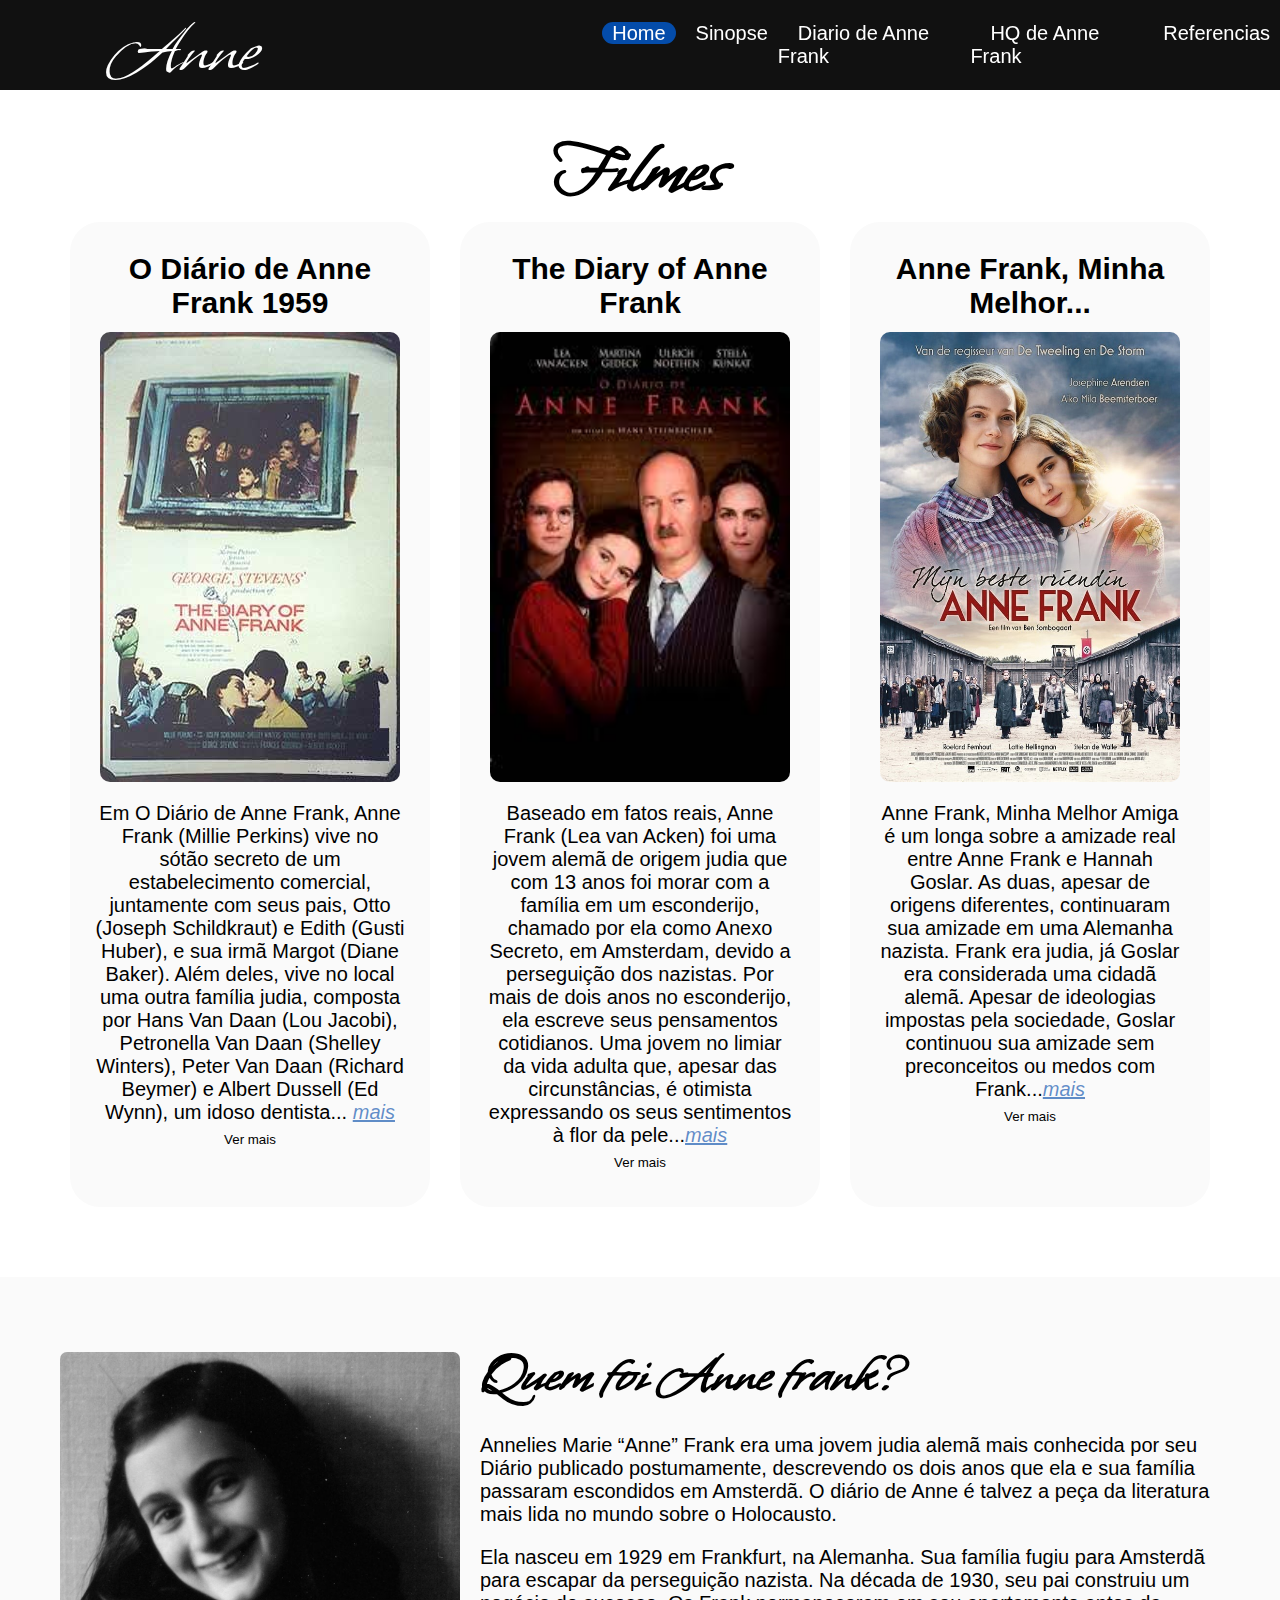
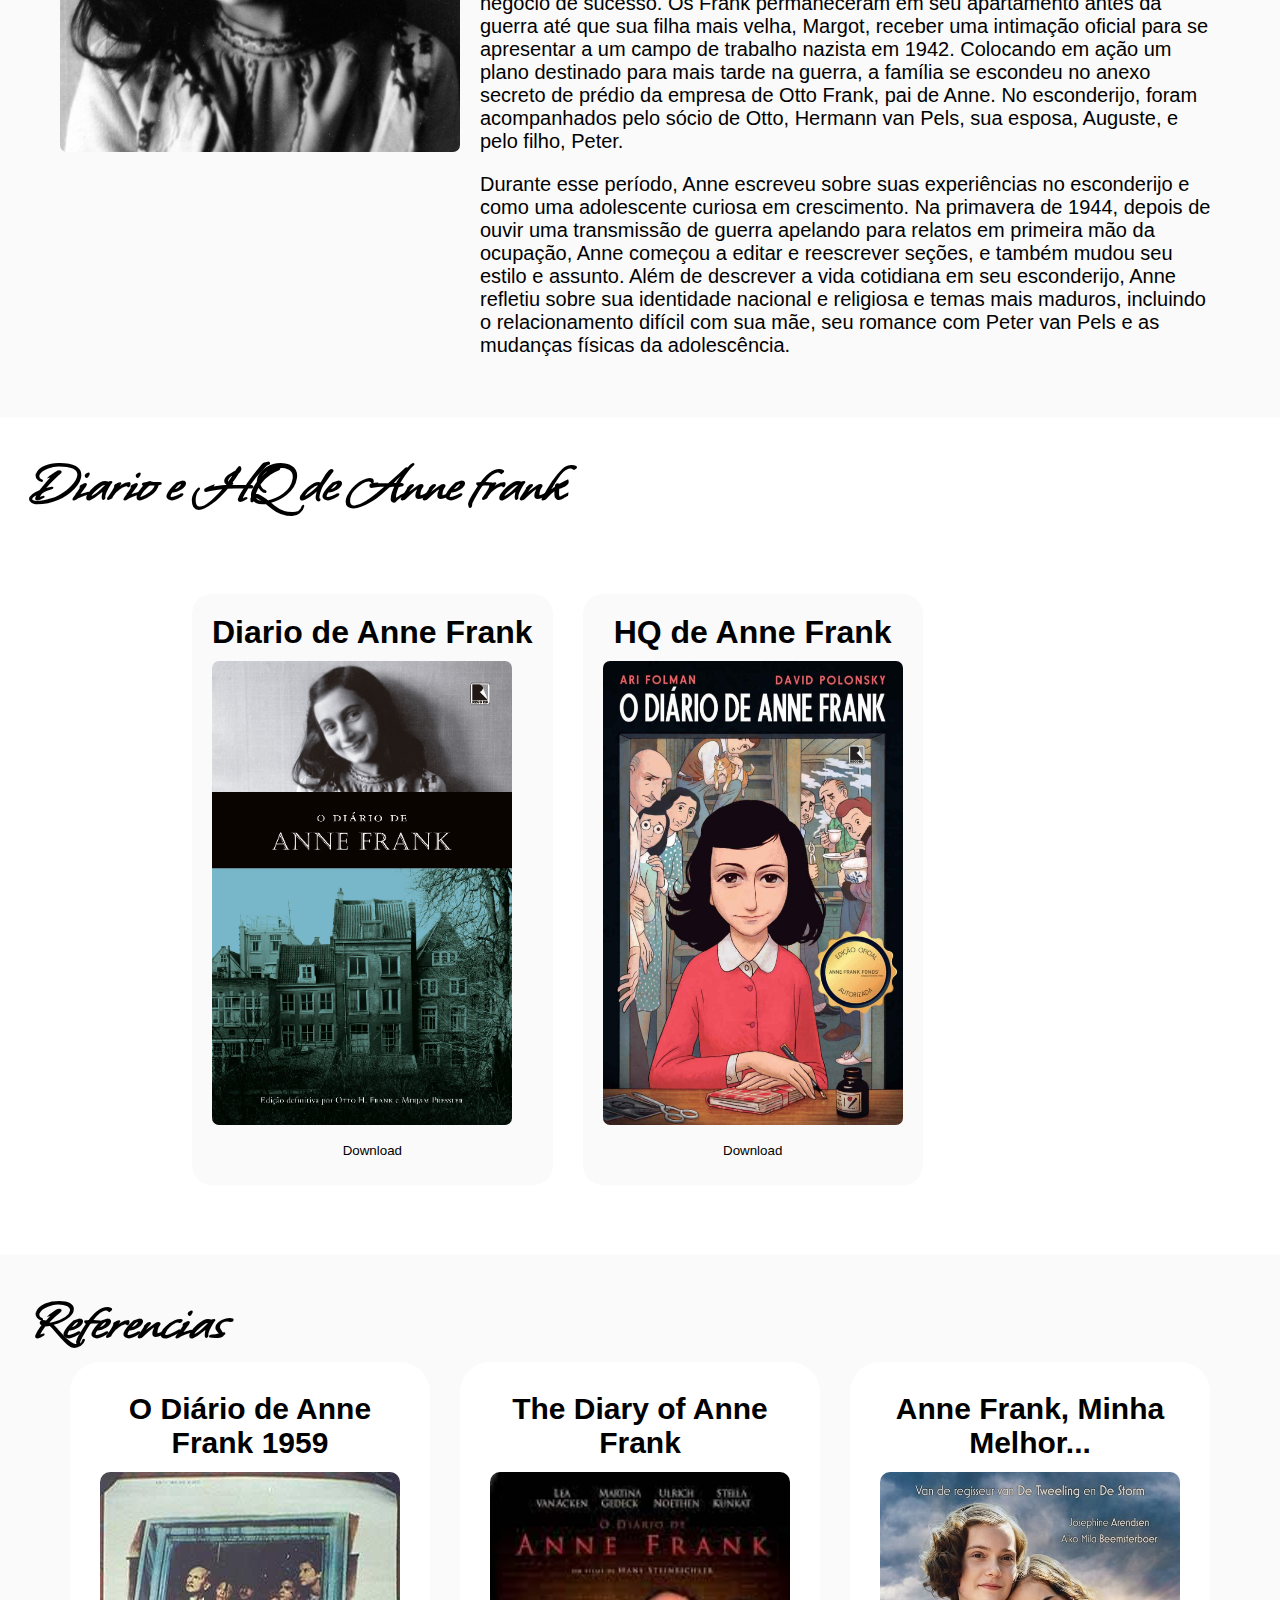
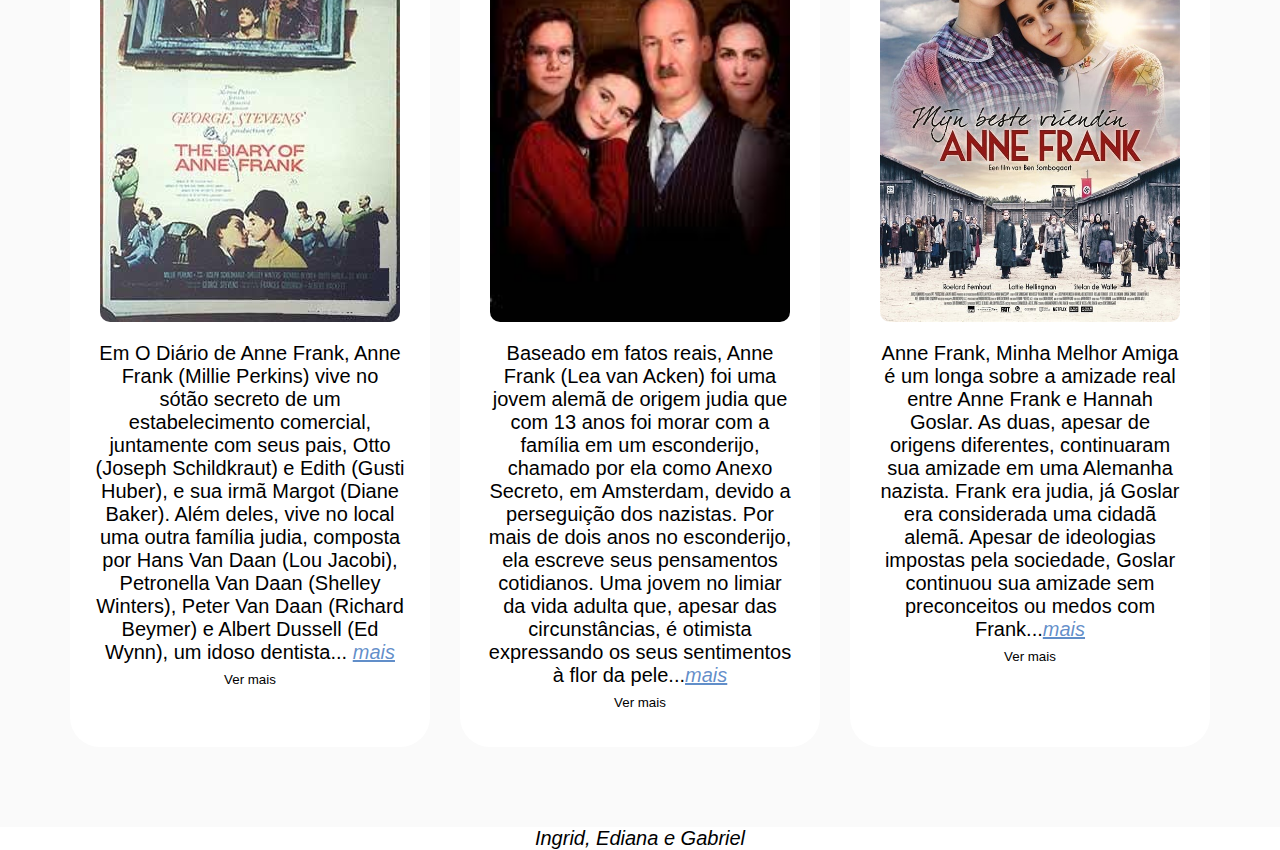
<file: index.html>
<!DOCTYPE html>
<html lang="pt-br">
<head>
    <link rel="shortcut icon" href="Logo/favicon3.ico" type="image/x-icon">
    <link rel="stylesheet" href="css/menu.css">
    <link rel="stylesheet" href="css/corpo.css">
    <link rel="preconnect" href="https://fonts.googleapis.com">
    <link rel="preconnect" href="https://fonts.gstatic.com" crossorigin>
    <link href="https://fonts.googleapis.com/css2?family=Whisper&display=swap" rel="stylesheet">
    <link rel="stylesheet" href="css/screen.css">
    <meta charset="UTF-8">
    <meta name="viewport" content="width=device-width, initial-scale=1.0">
    <title>Anne Frank</title>

</head>
<body>

    <header>
        <div id="menuprincipal">
            <a class="logo" href="index.html">
                <h1 class="logo">Anne Frank</h1>
            </a>
        </div>

        <nav class="right">
            <ul class="ul" >
                <li><a class="active" href="home.html">Home</a></li>
                <li><a href="sinopse.html">Sinopse</a></li>
                <li><a href="diario.html">Diario de Anne Frank</a></li>
                <li><a href="hq.html">HQ de Anne Frank</a></li>
                <li><a href="referencias.html">Referencias</a></li>
              </ul> 
        </nav>
    </header>

    <main id="main1">
        <div>
            <h1 id="topico1">Filmes</h1>
        </div>
        <div class="filmes" >

            <div id="filmediv">
                <h1 class="text-filme">O Diário de Anne Frank 1959</h1>
                <img class="img-filme" src="imagens/anne  frank 1959.jpg" alt="">   
                <p class="texto">Em O Diário de Anne Frank, Anne Frank (Millie Perkins) vive no sótão secreto de um estabelecimento comercial, juntamente com seus pais, Otto (Joseph Schildkraut) e Edith (Gusti Huber), e sua irmã Margot (Diane Baker). Além deles, vive no local uma outra família judia, composta por Hans Van Daan (Lou Jacobi), Petronella Van Daan (Shelley Winters), Peter Van Daan (Richard Beymer) e Albert Dussell (Ed Wynn), um idoso dentista... <a href="sinopse.html">mais</a></p>

                <a href="sinopse.html">
                    <button>Ver mais</button>
                </a>

            </div>
            

            <div id="filmediv">
                <h1 class="text-filme">The Diary of Anne Frank  </h1>
                <img class="img-filme" src="imagens/anne frank 2016.jpg" alt="">
                <p class="texto">Baseado em fatos reais, Anne Frank (Lea van Acken) foi uma jovem alemã de origem judia que com 13 anos foi morar com a família em um esconderijo, chamado por ela como Anexo Secreto, em Amsterdam, devido a perseguição dos nazistas. Por mais de dois anos no esconderijo, ela escreve seus pensamentos cotidianos. Uma jovem no limiar da vida adulta que, apesar das circunstâncias, é otimista expressando os seus sentimentos à flor da pele...<a href="sinopse.html">mais</a></p>
                <a href="sinopse.html">
                    <button>Ver mais</button>
                </a>


            </div>

            <div id="filmediv">
                <h1 class="text-filme">Anne Frank, Minha Melhor...</h1>
                <img class="img-filme" src="imagens/Anne Frank 2021.jpg" alt="">
                <p class="texto">Anne Frank, Minha Melhor Amiga é um longa sobre a amizade real entre Anne Frank e Hannah Goslar. As duas, apesar de origens diferentes, continuaram sua amizade em uma Alemanha nazista. Frank era judia, já Goslar era considerada uma cidadã alemã. Apesar de ideologias impostas pela sociedade, Goslar continuou sua amizade sem preconceitos ou medos com Frank...<a href="sinopse.html">mais</a></p>
                <a href="sinopse.html">
                    <button>Ver mais</button>
                </a>

            </div>
        </div>

 

    </main>

    <main id="main2">
        <section id="biografia">

            <div id="divbiografia1">
            <img id="imgbiografia" src="imagens/ot-betrayal-1 (1).jpg" alt="">
            <div>
            <h1 id="titulobiografia">Quem foi Anne frank?</h1> 
            <p class="textbiografia" id="textbiografia1">Annelies Marie “Anne” Frank era uma jovem judia alemã mais conhecida por seu Diário publicado postumamente, descrevendo os dois anos que ela e sua família passaram escondidos em Amsterdã. O diário de Anne é talvez a peça da literatura mais lida no mundo sobre o Holocausto.</p>
            <p class="textbiografia" id="textbiografia2">Ela nasceu em 1929 em Frankfurt, na Alemanha. Sua família fugiu para Amsterdã para escapar da perseguição nazista. Na década de 1930, seu pai construiu um negócio de sucesso. Os Frank permaneceram em seu apartamento antes da guerra até que sua filha mais velha, Margot, receber uma intimação oficial para se apresentar a um campo de trabalho nazista em 1942. Colocando em ação um plano destinado para mais tarde na guerra, a família se escondeu no anexo secreto de prédio da empresa de Otto Frank, pai de Anne. No esconderijo, foram acompanhados pelo sócio de Otto, Hermann van Pels, sua esposa, Auguste, e pelo filho, Peter.</p>
            <p>Durante esse período, Anne escreveu sobre suas experiências no esconderijo e como uma adolescente curiosa em crescimento. Na primavera de 1944, depois de ouvir uma transmissão de guerra apelando para relatos em primeira mão da ocupação, Anne começou a editar e reescrever seções, e também mudou seu estilo e assunto. Além de descrever a vida cotidiana em seu esconderijo, Anne refletiu sobre sua identidade nacional e religiosa e temas mais maduros, incluindo o relacionamento difícil com sua mãe, seu romance com Peter van Pels e as mudanças físicas da adolescência.</p>
            </div>
            </div>

        

         
        </section>
    </main>

    <section><h1 id="title">Diario e HQ de Anne frank</h1></section>
    
    <main id="main3">
        <section class="books" id="book1">
            <h1>Diario de Anne Frank</h1>
            <img src="imagens/91RMqWB-CTL_resized.jpg" alt="">
            <a href=""><button>Download</button></a>
        </section>

        <section class="books" id="book2">
            <h1>HQ de Anne Frank</h1>
            <img src="imagens/p1.jpg" alt="">
            <a href=""><button>Download</button></a>
        </section>

    </main>

    <main id="main4">


    <section><h1 id="title">Referencias</h1></section>


    <div class="referencias" >

        <div id="referenciasdiv">
            <h1 class="text-filme">O Diário de Anne Frank 1959</h1>
            <img class="img-filme" src="imagens/anne  frank 1959.jpg" alt="">   
            <p class="texto">Em O Diário de Anne Frank, Anne Frank (Millie Perkins) vive no sótão secreto de um estabelecimento comercial, juntamente com seus pais, Otto (Joseph Schildkraut) e Edith (Gusti Huber), e sua irmã Margot (Diane Baker). Além deles, vive no local uma outra família judia, composta por Hans Van Daan (Lou Jacobi), Petronella Van Daan (Shelley Winters), Peter Van Daan (Richard Beymer) e Albert Dussell (Ed Wynn), um idoso dentista... <a href="sinopse.html">mais</a></p>

            <a href="sinopse.html">
                <button>Ver mais</button>
            </a>

        </div>
        

        <div id="referenciasdiv">
            <h1 class="text-filme">The Diary of Anne Frank  </h1>
            <img class="img-filme" src="imagens/anne frank 2016.jpg" alt="">
            <p class="texto">Baseado em fatos reais, Anne Frank (Lea van Acken) foi uma jovem alemã de origem judia que com 13 anos foi morar com a família em um esconderijo, chamado por ela como Anexo Secreto, em Amsterdam, devido a perseguição dos nazistas. Por mais de dois anos no esconderijo, ela escreve seus pensamentos cotidianos. Uma jovem no limiar da vida adulta que, apesar das circunstâncias, é otimista expressando os seus sentimentos à flor da pele...<a href="sinopse.html">mais</a></p>
            <a href="sinopse.html">
                <button>Ver mais</button>
            </a>


        </div>

        <div id="referenciasdiv">
            <h1 class="text-filme">Anne Frank, Minha Melhor...</h1>
            <img class="img-filme" src="imagens/Anne Frank 2021.jpg" alt="">
            <p class="texto">Anne Frank, Minha Melhor Amiga é um longa sobre a amizade real entre Anne Frank e Hannah Goslar. As duas, apesar de origens diferentes, continuaram sua amizade em uma Alemanha nazista. Frank era judia, já Goslar era considerada uma cidadã alemã. Apesar de ideologias impostas pela sociedade, Goslar continuou sua amizade sem preconceitos ou medos com Frank...<a href="sinopse.html">mais</a></p>
            <a href="sinopse.html">
                <button>Ver mais</button>
            </a>

        </div>
    </div>



    </main>

    <footer>
    <address>Ingrid, Ediana e Gabriel</address>
    </footer>
    

</body>
</html>
</file>
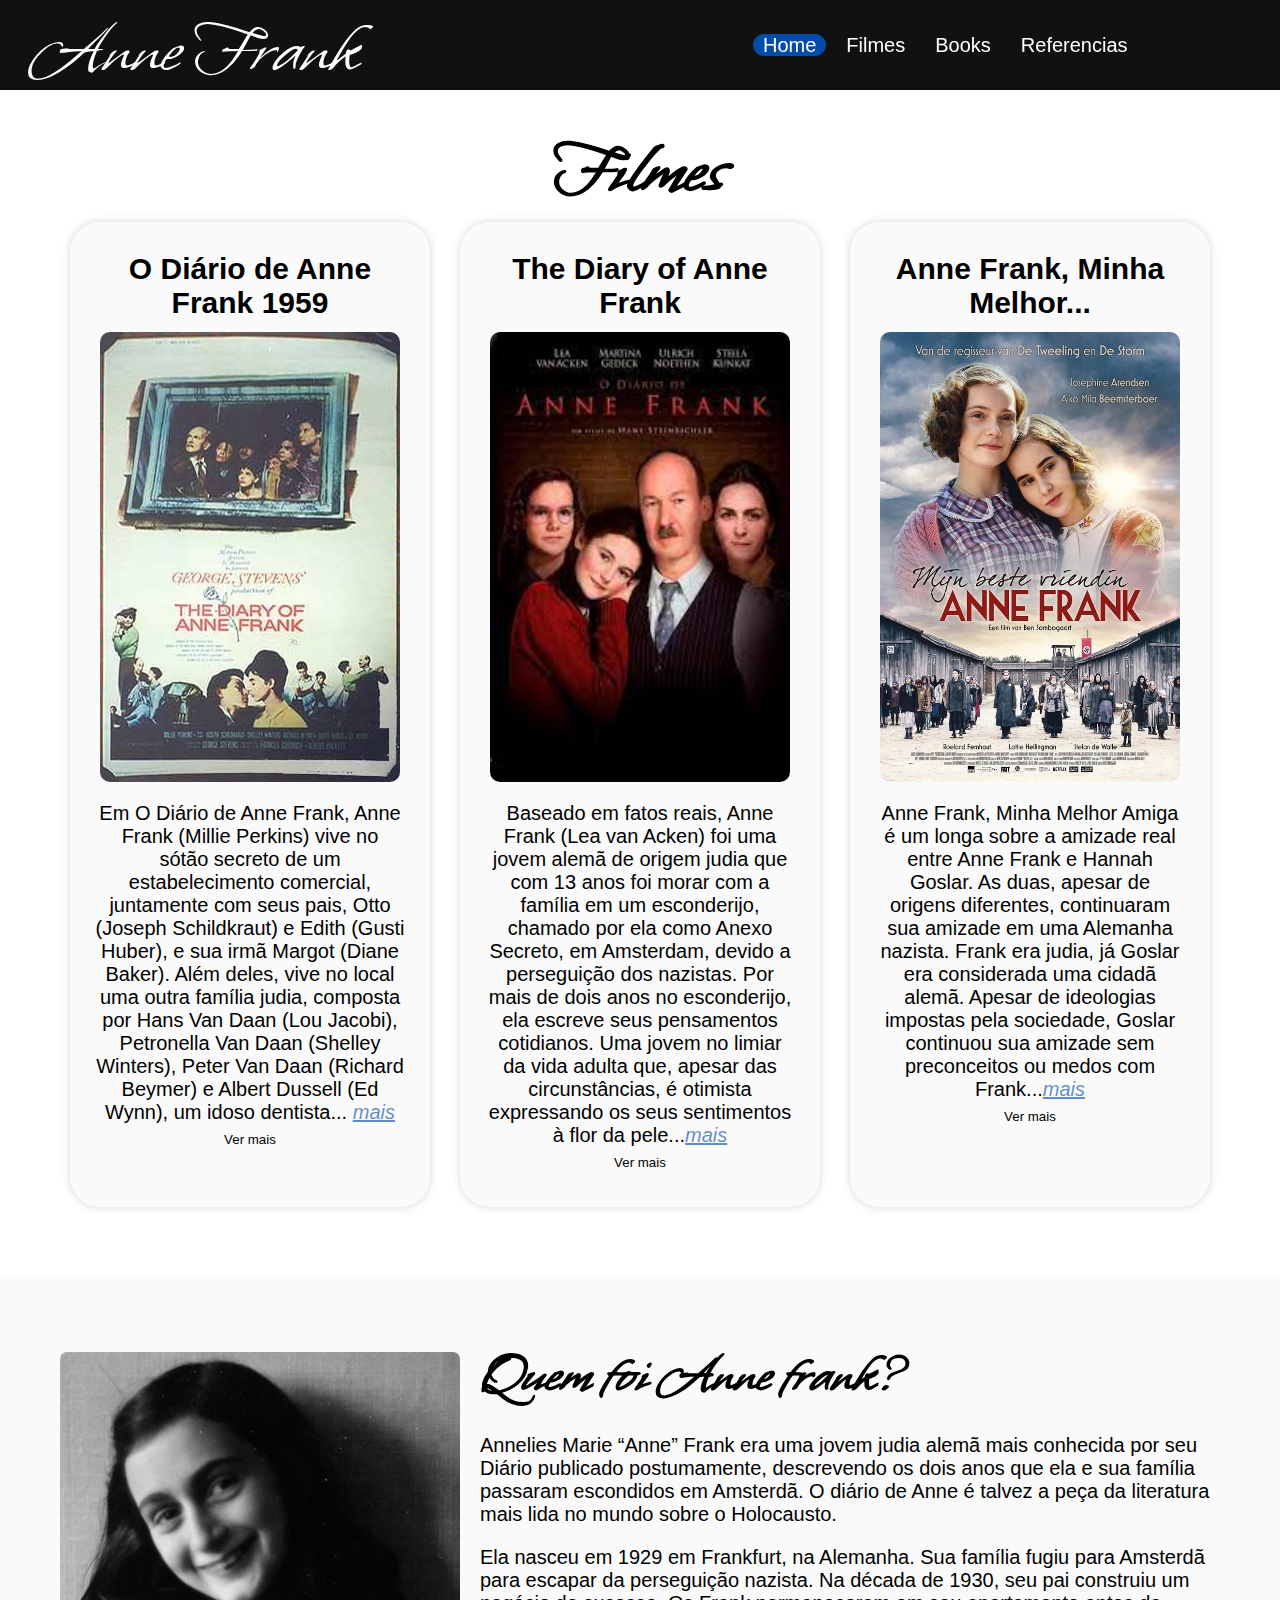
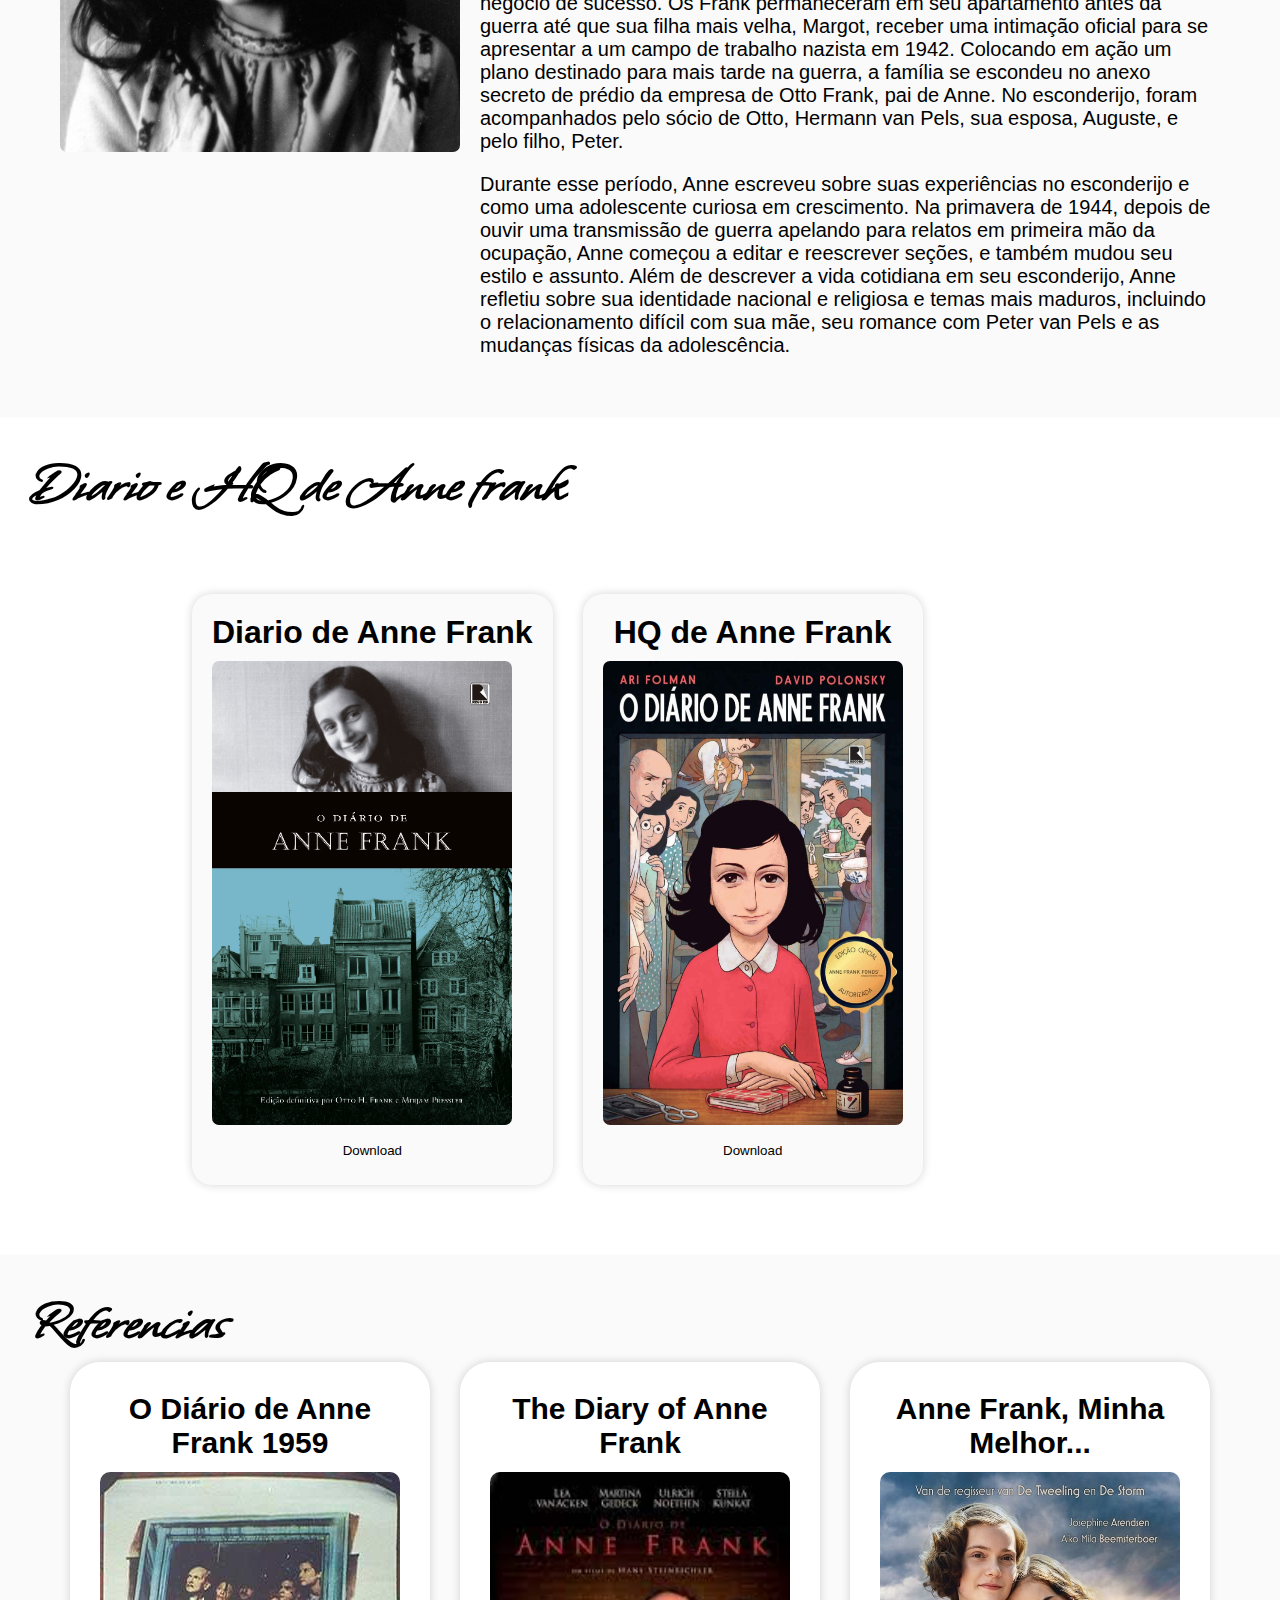
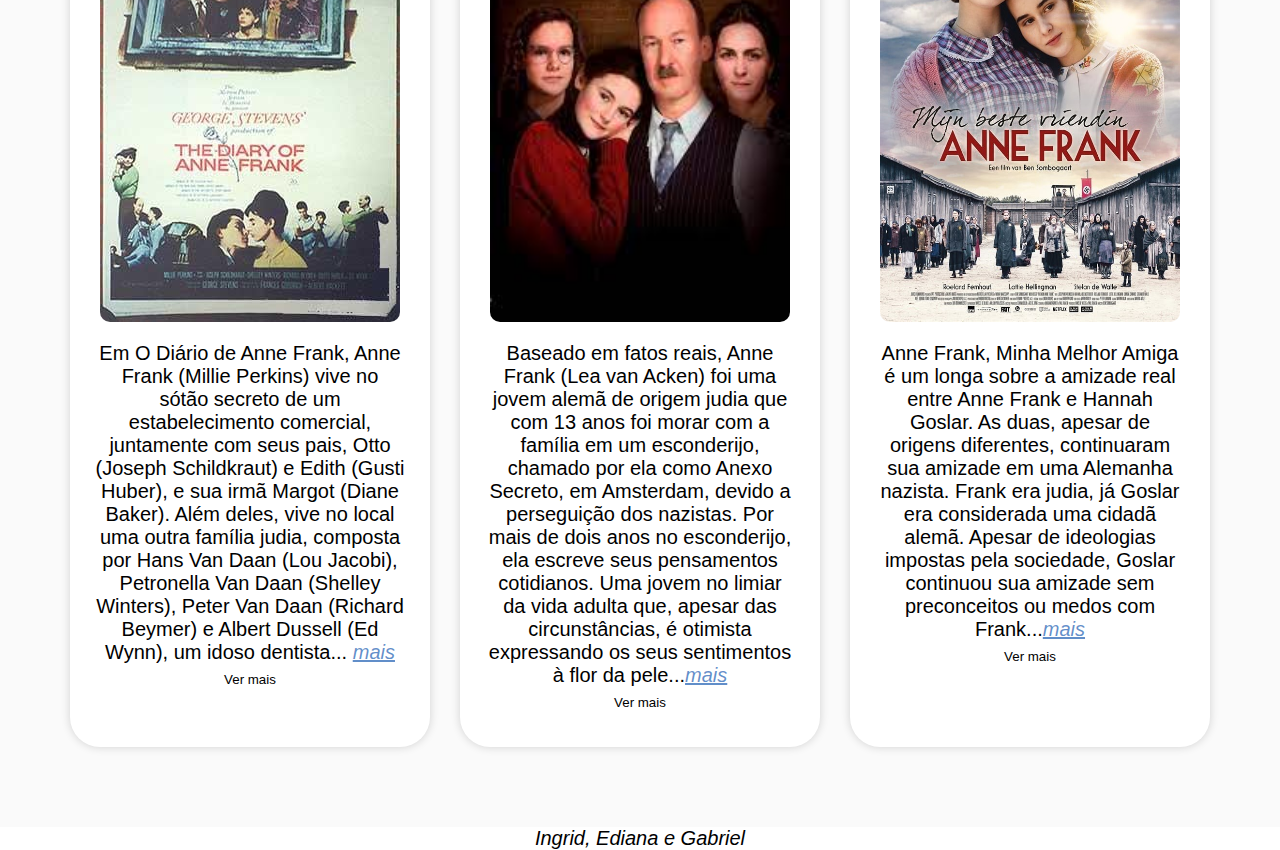
<file: Anne-Frank/index.html>
<!DOCTYPE html>
<html lang="pt-br">
<head>
    <link rel="shortcut icon" href="Logo/favicon3.ico" type="image/x-icon">
    <link rel="stylesheet" href="css/menu.css">
    <link rel="stylesheet" href="css/corpo.css">
    <link rel="preconnect" href="https://fonts.googleapis.com">
    <link rel="preconnect" href="https://fonts.gstatic.com" crossorigin>
    <link href="https://fonts.googleapis.com/css2?family=Whisper&display=swap" rel="stylesheet">
    <link rel="stylesheet" href="css/screen.css">
    <meta charset="UTF-8">
    <meta name="viewport" content="width=device-width, initial-scale=1.0">
    <title>Anne Frank</title>

</head>
<body>

    <header>
        <div id="menuprincipal">
            <a class="logo" href="index.html">
                <h1 class="logo">Anne Frank</h1>
            </a>
        </div>

        <nav class="right">
            <ul class="ul" >
                <li><a class="active" href="home.html">Home</a></li>
                <li><a href="filmes.html">Filmes</a></li>
                <li><a href="books.html">Books</a></li>
                <li><a href="referencias.html">Referencias</a></li>
              </ul> 
        </nav>
    </header>

    <main id="main1">
        <div>
            <h1 id="topico1">Filmes</h1>
        </div>
        <div class="filmes" >

            <div id="filmediv">
                <h1 class="text-filme">O Diário de Anne Frank 1959</h1>
                <img class="img-filme" src="imagens/anne  frank 1959.jpg" alt="">   
                <p class="texto">Em O Diário de Anne Frank, Anne Frank (Millie Perkins) vive no sótão secreto de um estabelecimento comercial, juntamente com seus pais, Otto (Joseph Schildkraut) e Edith (Gusti Huber), e sua irmã Margot (Diane Baker). Além deles, vive no local uma outra família judia, composta por Hans Van Daan (Lou Jacobi), Petronella Van Daan (Shelley Winters), Peter Van Daan (Richard Beymer) e Albert Dussell (Ed Wynn), um idoso dentista... <a href="sinopse.html">mais</a></p>

                <a href="sinopse.html">
                    <button>Ver mais</button>
                </a>

            </div>
            

            <div id="filmediv">
                <h1 class="text-filme">The Diary of Anne Frank  </h1>
                <img class="img-filme" src="imagens/anne frank 2016.jpg" alt="">
                <p class="texto">Baseado em fatos reais, Anne Frank (Lea van Acken) foi uma jovem alemã de origem judia que com 13 anos foi morar com a família em um esconderijo, chamado por ela como Anexo Secreto, em Amsterdam, devido a perseguição dos nazistas. Por mais de dois anos no esconderijo, ela escreve seus pensamentos cotidianos. Uma jovem no limiar da vida adulta que, apesar das circunstâncias, é otimista expressando os seus sentimentos à flor da pele...<a href="sinopse.html">mais</a></p>
                <a href="sinopse.html">
                    <button>Ver mais</button>
                </a>


            </div>

            <div id="filmediv">
                <h1 class="text-filme">Anne Frank, Minha Melhor...</h1>
                <img class="img-filme" src="imagens/Anne Frank 2021.jpg" alt="">
                <p class="texto">Anne Frank, Minha Melhor Amiga é um longa sobre a amizade real entre Anne Frank e Hannah Goslar. As duas, apesar de origens diferentes, continuaram sua amizade em uma Alemanha nazista. Frank era judia, já Goslar era considerada uma cidadã alemã. Apesar de ideologias impostas pela sociedade, Goslar continuou sua amizade sem preconceitos ou medos com Frank...<a href="sinopse.html">mais</a></p>
                <a href="sinopse.html">
                    <button>Ver mais</button>
                </a>

            </div>
        </div>

 

    </main>

    <main id="main2">
        <section id="biografia">

            <div id="divbiografia1">
            <img id="imgbiografia" src="imagens/ot-betrayal-1 (1).jpg" alt="">
            <div>
            <h1 id="titulobiografia">Quem foi Anne frank?</h1> 
            <p class="textbiografia" id="textbiografia1">Annelies Marie “Anne” Frank era uma jovem judia alemã mais conhecida por seu Diário publicado postumamente, descrevendo os dois anos que ela e sua família passaram escondidos em Amsterdã. O diário de Anne é talvez a peça da literatura mais lida no mundo sobre o Holocausto.</p>
            <p class="textbiografia" id="textbiografia2">Ela nasceu em 1929 em Frankfurt, na Alemanha. Sua família fugiu para Amsterdã para escapar da perseguição nazista. Na década de 1930, seu pai construiu um negócio de sucesso. Os Frank permaneceram em seu apartamento antes da guerra até que sua filha mais velha, Margot, receber uma intimação oficial para se apresentar a um campo de trabalho nazista em 1942. Colocando em ação um plano destinado para mais tarde na guerra, a família se escondeu no anexo secreto de prédio da empresa de Otto Frank, pai de Anne. No esconderijo, foram acompanhados pelo sócio de Otto, Hermann van Pels, sua esposa, Auguste, e pelo filho, Peter.</p>
            <p>Durante esse período, Anne escreveu sobre suas experiências no esconderijo e como uma adolescente curiosa em crescimento. Na primavera de 1944, depois de ouvir uma transmissão de guerra apelando para relatos em primeira mão da ocupação, Anne começou a editar e reescrever seções, e também mudou seu estilo e assunto. Além de descrever a vida cotidiana em seu esconderijo, Anne refletiu sobre sua identidade nacional e religiosa e temas mais maduros, incluindo o relacionamento difícil com sua mãe, seu romance com Peter van Pels e as mudanças físicas da adolescência.</p>
            </div>
            </div>

        

         
        </section>
    </main>

    <section><h1 id="title">Diario e HQ de Anne frank</h1></section>
    
    <main id="main3">
        <section class="books" id="book1">
            <h1>Diario de Anne Frank</h1>
            <img src="imagens/91RMqWB-CTL_resized.jpg" alt="">
            <a href=""><button>Download</button></a>
        </section>

        <section class="books" id="book2">
            <h1>HQ de Anne Frank</h1>
            <img src="imagens/p1.jpg" alt="">
            <a href=""><button>Download</button></a>
        </section>

    </main>

    <main id="main4">


    <section><h1 id="title">Referencias</h1></section>


    <div class="referencias" >

        <div id="referenciasdiv">
            <h1 class="text-filme">O Diário de Anne Frank 1959</h1>
            <img class="img-filme" src="imagens/anne  frank 1959.jpg" alt="">   
            <p class="texto">Em O Diário de Anne Frank, Anne Frank (Millie Perkins) vive no sótão secreto de um estabelecimento comercial, juntamente com seus pais, Otto (Joseph Schildkraut) e Edith (Gusti Huber), e sua irmã Margot (Diane Baker). Além deles, vive no local uma outra família judia, composta por Hans Van Daan (Lou Jacobi), Petronella Van Daan (Shelley Winters), Peter Van Daan (Richard Beymer) e Albert Dussell (Ed Wynn), um idoso dentista... <a href="sinopse.html">mais</a></p>

            <a href="sinopse.html">
                <button>Ver mais</button>
            </a>

        </div>
        

        <div id="referenciasdiv">
            <h1 class="text-filme">The Diary of Anne Frank  </h1>
            <img class="img-filme" src="imagens/anne frank 2016.jpg" alt="">
            <p class="texto">Baseado em fatos reais, Anne Frank (Lea van Acken) foi uma jovem alemã de origem judia que com 13 anos foi morar com a família em um esconderijo, chamado por ela como Anexo Secreto, em Amsterdam, devido a perseguição dos nazistas. Por mais de dois anos no esconderijo, ela escreve seus pensamentos cotidianos. Uma jovem no limiar da vida adulta que, apesar das circunstâncias, é otimista expressando os seus sentimentos à flor da pele...<a href="sinopse.html">mais</a></p>
            <a href="sinopse.html">
                <button>Ver mais</button>
            </a>


        </div>

        <div id="referenciasdiv">
            <h1 class="text-filme">Anne Frank, Minha Melhor...</h1>
            <img class="img-filme" src="imagens/Anne Frank 2021.jpg" alt="">
            <p class="texto">Anne Frank, Minha Melhor Amiga é um longa sobre a amizade real entre Anne Frank e Hannah Goslar. As duas, apesar de origens diferentes, continuaram sua amizade em uma Alemanha nazista. Frank era judia, já Goslar era considerada uma cidadã alemã. Apesar de ideologias impostas pela sociedade, Goslar continuou sua amizade sem preconceitos ou medos com Frank...<a href="sinopse.html">mais</a></p>
            <a href="sinopse.html">
                <button>Ver mais</button>
            </a>

        </div>
    </div>



    </main>

    <footer>
    <address>Ingrid, Ediana e Gabriel</address>
    </footer>
    

</body>
</html>
</file>
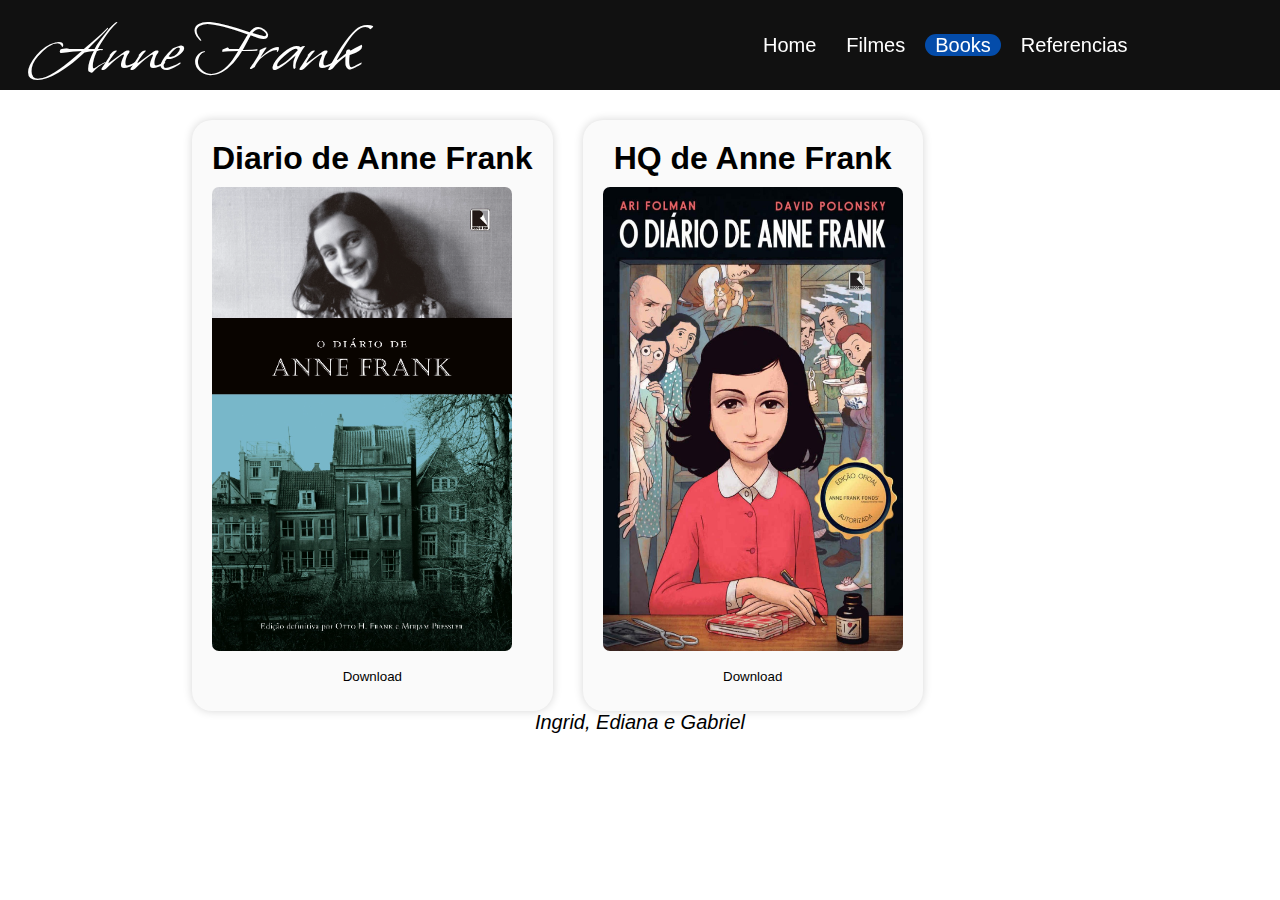
<file: Anne-Frank/books.html>
<!DOCTYPE html>
<html lang="pt-br">
<head>
    <link rel="shortcut icon" href="Logo/favicon3.ico" type="image/x-icon">
    <link rel="stylesheet" href="css/menu.css">
    <link rel="stylesheet" href="css/corpo.css">
    <link rel="preconnect" href="https://fonts.googleapis.com">
    <link rel="preconnect" href="https://fonts.gstatic.com" crossorigin>
    <link href="https://fonts.googleapis.com/css2?family=Whisper&display=swap" rel="stylesheet">
    <link rel="stylesheet" href="css/screen.css">
    <meta charset="UTF-8">
    <meta name="viewport" content="width=device-width, initial-scale=1.0">
    <title>Anne Frank</title>
</head>
<body>
    <header>
        <div id="menuprincipal">
            <a class="logo" href="home.html">
                <h1 class="logo">Anne Frank</h1>
            </a>        
        </div>

        <nav class="right">
            <ul>
                <li><a href="index.html">Home</a></li>
                <li><a href="filmes.html">Filmes</a></li>
                <li><a class="active" href="books.html">Books</a></li>
                <li><a href="referencias.html">Referencias</a></li>
              </ul> 
        </nav>
    </header>

    <main id="books">
        <section class="books" id="book1">
            <h1>Diario de Anne Frank</h1>
            <img src="imagens/91RMqWB-CTL_resized.jpg" alt="">
            <a href=""><button>Download</button></a>
        </section>

        <section class="books" id="book2">
            <h1>HQ de Anne Frank</h1>
            <img src="imagens/p1.jpg" alt="">
            <a href=""><button>Download</button></a>
        </section>

    </main>

    <footer>
        <address>Ingrid, Ediana e Gabriel</address>
        </footer>
    
</body>
</html>
</file>
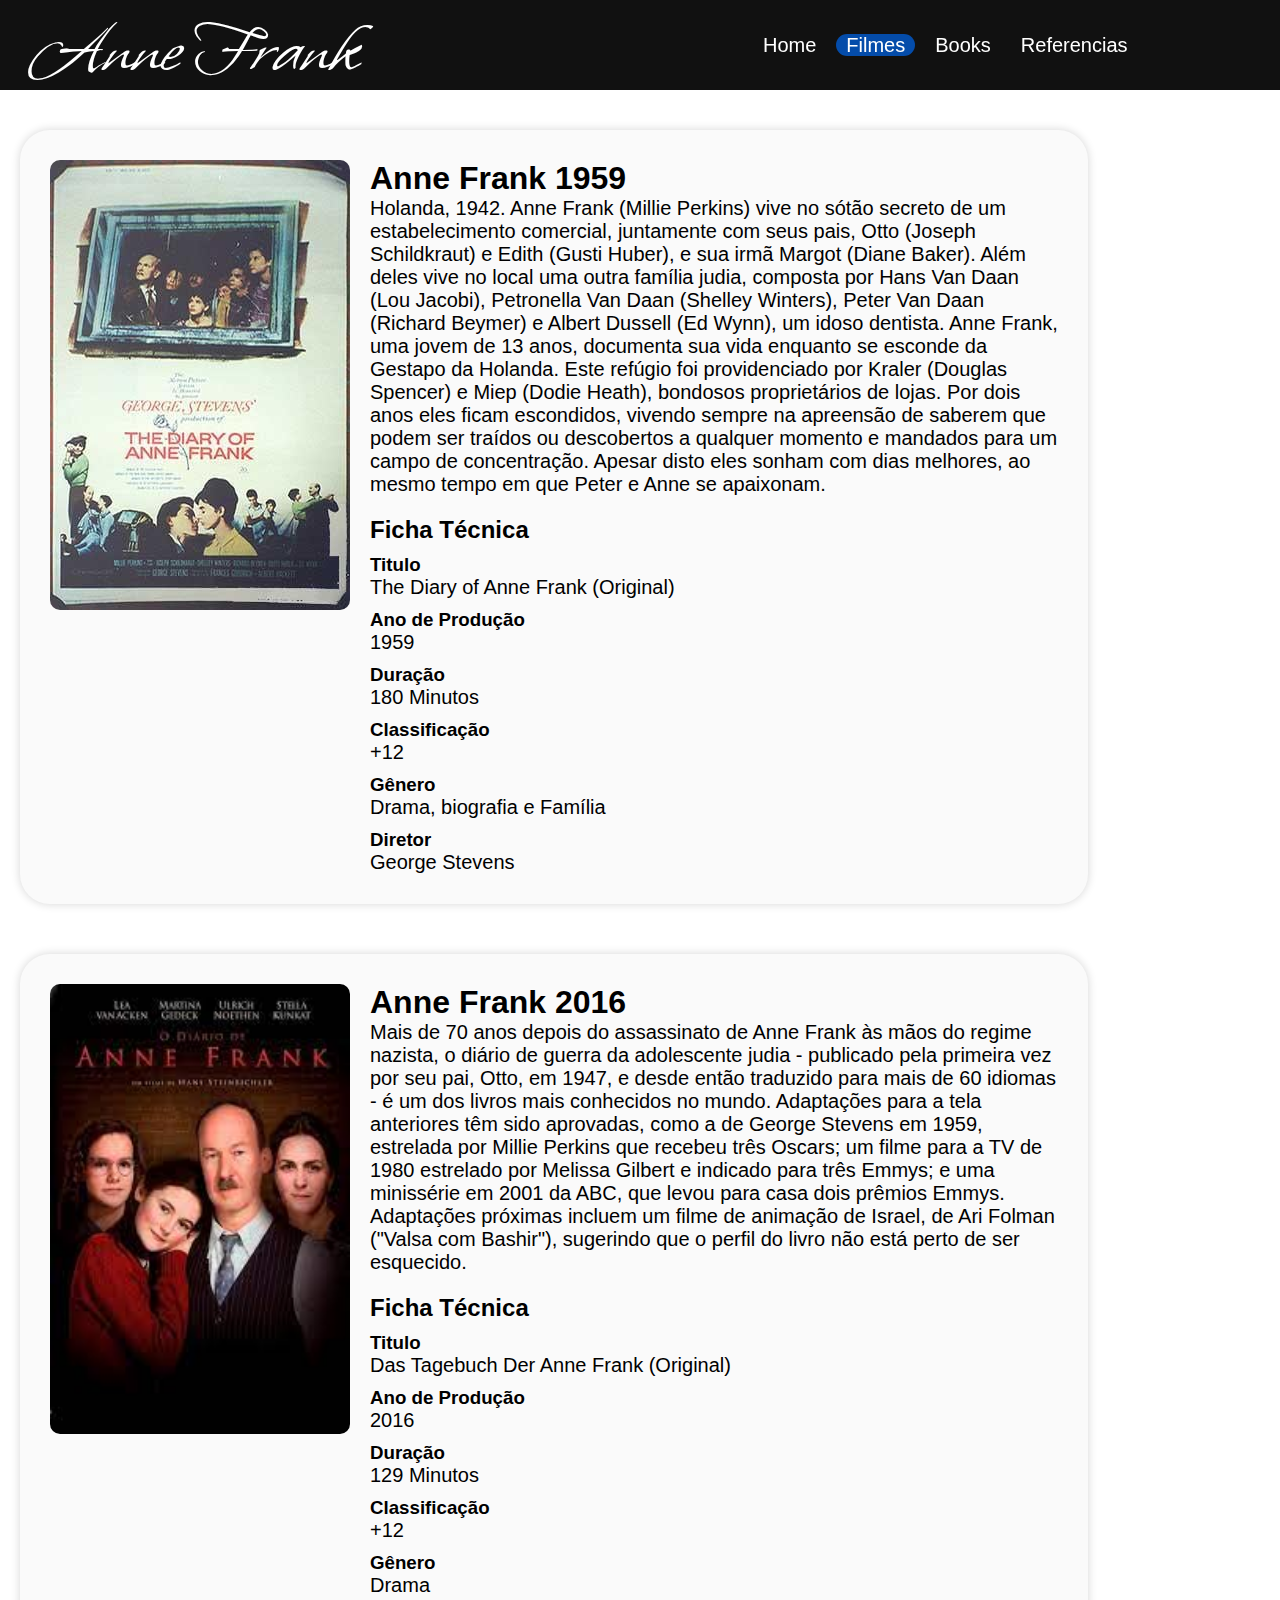
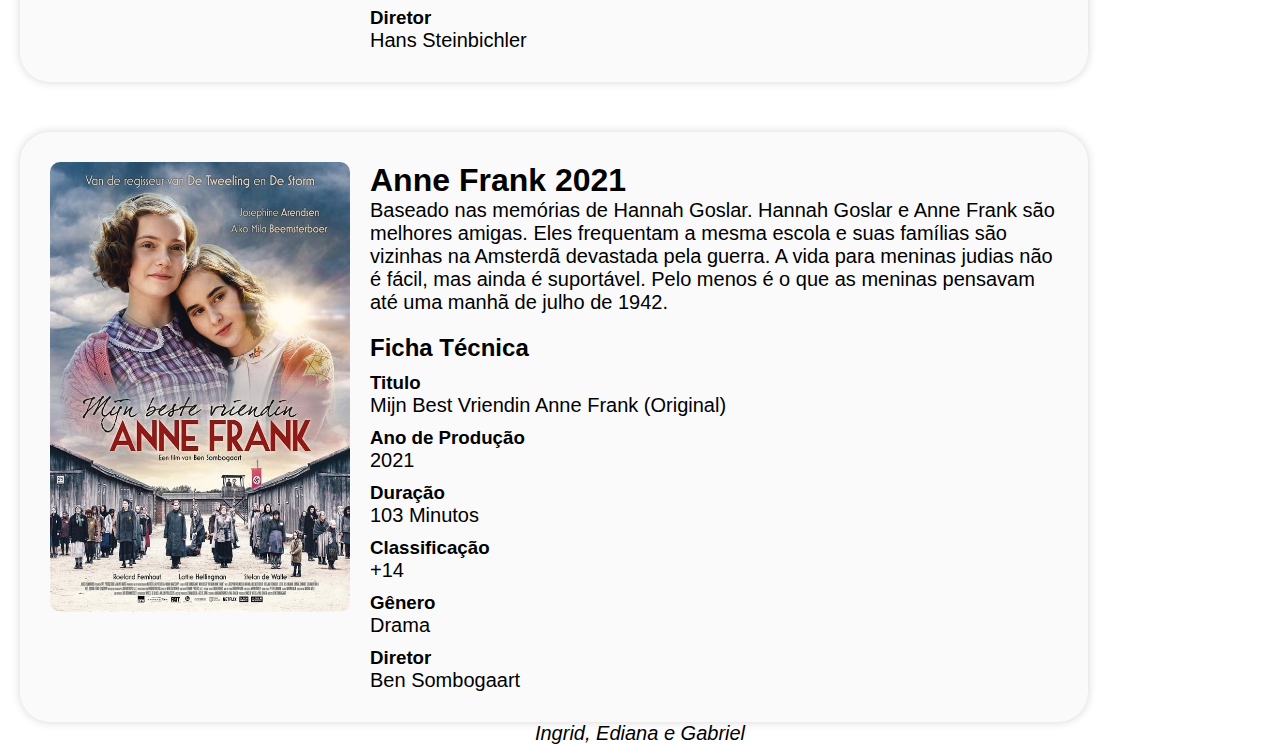
<file: Anne-Frank/filmes.html>
<!DOCTYPE html>
<html lang="pt-br">
<head>
    <link rel="shortcut icon" href="Logo/favicon3.ico" type="image/x-icon">
    <link rel="stylesheet" href="css/menu.css">
    <link rel="stylesheet" href="css/corpo.css">
    <link rel="preconnect" href="https://fonts.googleapis.com">
    <link rel="preconnect" href="https://fonts.gstatic.com" crossorigin>
    <link href="https://fonts.googleapis.com/css2?family=Whisper&display=swap" rel="stylesheet">
    <link rel="stylesheet" href="css/screen.css">
    <meta charset="UTF-8">
    <meta name="viewport" content="width=device-width, initial-scale=1.0">
    <title>Anne Frank</title>
</head>
<body>
    <header>
        <div id="menuprincipal">
            <a class="logo" href="index.html">
                <h1 class="logo">Anne Frank</h1>
            </a>        
        </div>

        <nav class="right">
            <ul>
                <li><a href="index.html">Home</a></li>
                <li><a class="active" href="filmes.html">Filmes</a></li>
                <li><a href="books.html">Books</a></li>
                <li><a href="referencias.html">Referencias</a></li>
              </ul> 
        </nav>
    </header>

    <main>

        <div class="filmes2">


        <div class="fil" id="fil1">
            <img id="filimg1" src="imagens/anne  frank 1959.jpg" alt="">
            <div>
            <h1 id="filtitulo1">Anne Frank 1959</h1> 
            <p class="filtext" id="filtext1">Holanda, 1942. Anne Frank (Millie Perkins) vive no sótão secreto de um estabelecimento comercial, juntamente com seus pais, Otto (Joseph Schildkraut) e Edith (Gusti Huber), e sua irmã Margot (Diane Baker). Além deles vive no local uma outra família judia, composta por Hans Van Daan (Lou Jacobi), Petronella Van Daan (Shelley Winters), Peter Van Daan (Richard Beymer) e Albert Dussell (Ed Wynn), um idoso dentista. Anne Frank, uma jovem de 13 anos, documenta sua vida enquanto se esconde da Gestapo da Holanda. Este refúgio foi providenciado por Kraler (Douglas Spencer) e Miep (Dodie Heath), bondosos proprietários de lojas. Por dois anos eles ficam escondidos, vivendo sempre na apreensão de saberem que podem ser traídos ou descobertos a qualquer momento e mandados para um campo de concentração. Apesar disto eles sonham com dias melhores, ao mesmo tempo em que Peter e Anne se apaixonam.
            </p>

            <h2>Ficha Técnica</h2>
            <h3>Titulo</h3> <p>The Diary of Anne Frank (Original)</p>
            <h3>Ano de Produção</h3> <p>1959</p>
            <h3>Duração</h3> <p>180 Minutos</p>
            <h3>Classificação</h3> <p>+12</p>
            <h3>Gênero</h3> <p>Drama, biografia e Família</p>
            <h3>Diretor</h3> <p>George Stevens</p>
            
            

            </div>
            </div>

            <div class="fil" id="fil2">
                <img id="filimg2" src="imagens/anne frank 2016.jpg" alt="">
                <div>
                <h1 id="filtitulo2">Anne Frank 2016</h1> 
                <p class="filtext" id="filtext2">Mais de 70 anos depois do assassinato de Anne Frank às mãos do regime nazista, o diário de guerra da adolescente judia - publicado pela primeira vez por seu pai, Otto, em 1947, e desde então traduzido para mais de 60 idiomas - é um dos livros mais conhecidos no mundo.
                    Adaptações para a tela anteriores têm sido aprovadas, como a de George Stevens em 1959, estrelada por Millie Perkins que recebeu três Oscars; um filme para a TV de 1980 estrelado por Melissa Gilbert e indicado para três Emmys; e uma minissérie em 2001 da ABC, que levou para casa dois prêmios Emmys.
                    Adaptações próximas incluem um filme de animação de Israel, de Ari Folman ("Valsa com Bashir"), sugerindo que o perfil do livro não está perto de ser esquecido.
                </p>
    
                <h2>Ficha Técnica</h2>
                <h3>Titulo</h3> <p>Das Tagebuch Der Anne Frank (Original)</p>
                <h3>Ano de Produção</h3> <p>2016</p>
                <h3>Duração</h3> <p>129 Minutos</p>
                <h3>Classificação</h3> <p>+12</p>
                <h3>Gênero</h3> <p>Drama</p>
                <h3>Diretor</h3> <p>Hans Steinbichler</p>
                
                
    
                </div>

        </div>

        <div class="fil" id="fil3">
            <img id="filimg3" src="imagens/Anne Frank 2021.jpg" alt="">
            <div>
            <h1 id="filtitulo3">Anne Frank 2021</h1> 
            <p class="filtext" id="filtext3">Baseado nas memórias de Hannah Goslar.

                Hannah Goslar e Anne Frank são melhores amigas. Eles frequentam a mesma escola e suas famílias são vizinhas na Amsterdã devastada pela guerra. A vida para meninas judias não é fácil, mas ainda é suportável. Pelo menos é o que as meninas pensavam até uma manhã de julho de 1942.
            </p>

            <h2>Ficha Técnica</h2>
            <h3>Titulo</h3> <p>Mijn Best Vriendin Anne Frank (Original)</p>
            <h3>Ano de Produção</h3> <p>2021</p>
            <h3>Duração</h3> <p>103 Minutos</p>
            <h3>Classificação</h3> <p>+14</p>
            <h3>Gênero</h3> <p>Drama</p>
            <h3>Diretor</h3> <p>Ben Sombogaart</p>
            
            

            </div>

    </div>





        <div></div>

        <div></div>

    </main>

    <footer>
        <address>Ingrid, Ediana e Gabriel</address>
        </footer>
    
</body>
</html>
</file>
<file: css/menu.css>
* {
    margin: 0;
    padding: 0;
    font-family: Arial, Helvetica, sans-serif;
}

.whisper-regular {
    font-family: "Whisper", cursive;
    font-weight: 400;
    font-style: normal;
  }
  

body{
   /* background-color: rgb(141, 151, 163);*/
   /*background-image: url(https://wallpapercave.com/wp/wp3030263.jpg);
   background-repeat:no-repeat;
   background-size: 100%;
   background-attachment: fixed -- modelo antigo*/
   background-color: white;
}


header {
    display: flex;
    position: fixed;
    top: 0;
    width: 100%;
    flex-direction: row;
    flex-wrap: nowrap;
    background-color: #111;
    height: 90px;
}

#menuprincipal {
    padding-left: 10px;
    text-align: center;
    justify-items: center;

}


nav {
    display: flex;
    align-items: center;
    padding-left: 37%;
    
}

@media screen and (max-width: 1600px) {
    nav {
        display: flex;
        align-items: center;
        padding-left: 20%;
    }
}

/*@media screen and (max-width: 1590) {
    nav {
        display: flex;
        align-items: center;
        padding-left: 20%;
    }
}*/




nav li {
    display: inline;
}

ul {
    display: flex;
    flex-direction: row;
    list-style-type: none;  
    justify-content: right;
    list-style-type: none;
    margin: 0;
    overflow: hidden;
}

#menuprincipal {
    display: flex;
}




li a{
    font-size: 20px;
    padding-left: 10px;
    padding-right: 10px;
    margin-left: 10px;
    color:rgb(255, 255, 255);
    text-align: center;
    text-decoration: none;
    border-radius: 15px;
    
}

li a:hover {
    background-color: #ffffff;
    color: #111;
    border-radius: 15px;
  }



.logo {
    color: white;
        font-family: "Whisper", cursive;
        font-weight: 400;
        font-style: normal;
        font-size: 80px;
        padding-left: 10px;
        text-align: center;
        justify-items: center;
        text-decoration: none;

}


p,address{
    font-family: Arial, Helvetica, sans-serif;
    font-size: 20px;
    text-align: center;
}


.active {
    background-color: #044caa;
    border-radius: 15px;
  }
</file>
<file: css/corpo.css>
* {
    margin: 0;
    padding: 0;
    font-family: Arial, Helvetica, sans-serif;
    --corprincipal: #044caaa1;
    --cortexto: rgb(0, 0, 0);
    --fontprincipal: "Whisper", cursive:

}


.whisper-regular {
    font-family: "Whisper", cursive;
    font-weight: 400;
    font-style: normal;
  }
  


p,address{
    font-family: Arial, Helvetica, sans-serif;
    font-size: 20px;
    text-align: center;
}



main{
    margin-top: 70px;
}


/*parte 1 para baixo*/
#main1{
    /*background-color: rgba(76, 114, 219, 0.341);*/
    /*background-color: rgba(102, 87, 87, 0.572); --cor antiga*/
    margin-top: 120px;
}



.img {
    border-radius: 7px;
    width: 25%;
    margin-top: 10px;
} 

#text-filme1 {
    box-shadow: 20px;
    color: rgb(0, 0, 0);
    font-family: Arial, Helvetica, sans-serif;
}

#filme1 {
    padding-left: 10px;
}

#topico1 {
    color: var(--cortexto);
    font-family: "Whisper", cursive;
    font-size: 80px;
    border: 10px;
    border-color: rgba(0, 0, 0, 0, 0.5);
    text-align: center;
}

.filmes {
    display: flex;
    justify-content: center;
    column-gap: 30px;

}

#filmediv {
    width: 300px;
    padding: 30px;
    background-color: #fafafa;
    text-align: center;
    display: flex;
    flex-direction: column;
    align-items: center;
    border-radius: 30px;
}

.text-filme {
    font-size: 30px ;
    width: 100%;
    height: 60px;
    color: var(--cortexto);
    padding-bottom: 20px;
}

.texto {
    text-align: center;
    color: var(--cortexto);
    width: 310px;

}

.img-filme {
    border-radius: 10px;
    height: 450px;
    width: 300px;
}

p {
    padding-top: 20px;
}

p a{
    font-style: italic;
    color: #044caaa1;
}



button {
    width: 300px;
    height: 30px;
    background-color: transparent;
    border-color: transparent;
    color: var(--cortexto);
}

button:hover {
    background-color: #044caa;
    border-radius: 7px;
    cursor: pointer;
    color: white;
}

/*parte 2 para baixo*/


#biografia {
    display: flex;
    flex-direction: column; 
    margin-left: 60px;
    margin-right: 60px;
}

#imgbiografia {
    margin-top: 15px;
    border-radius: 7px;
    width: 400px;
    height: 400px;

}

#divbiografia1 p {
    text-align: left;
}

#divbiografia1  {
    display: flex;
    flex-direction: row;
}

#divbiografia1 p {
    padding-left: 20px;
}

#divbiografia1 h1 {
    font-size: 60px;
    padding-left: 20px;
    font-family: "Whisper";
}

#main2 {
    background-color: #fafafa;
    padding-top: 60px;
    padding-bottom: 60px;
}

/*Parte 3*/

#title {
    padding-top: 30px;
    padding-left: 30px;
    font-size: 60px;
    font-family: "Whisper";
}

#main3 {
    display: flex;
    flex-direction: row;
}

#book1 {
    background-color: #fafafa;
    margin-left: 15%;
    display: flex;
    flex-direction: column;
    text-align: center;
    column-gap: 30px;
    padding: 20px;
    border-radius: 20px;

}

#book2 {
    background-color: #fafafa;
    margin-left: 30px;
    display: flex;
    flex-direction: column;
    text-align: center;
    column-gap: 30px;
    padding: 20px;
    border-radius: 20px;

}


.books img {
    width: 300px;
    height: 464px;
    border-radius: 7px;
}

.books h1 {
    padding-bottom: 10px;
}

.books button {
    margin-top: 10px;
}

/* Main 4 */

#main4 {
    background-color: #fafafa;
    padding-bottom: 80px;

}

.referencias {
    display: flex;
    justify-content: center;
    column-gap: 30px;

}

#referenciasdiv {
    width: 300px;
    padding: 30px;
    background-color: #ffffff;
    text-align: center;
    display: flex;
    flex-direction: column;
    align-items: center;
    border-radius: 30px;
}
</file>
<file: css/screen.css>
* {
    margin: 0;
    padding: 0;
    font-family: Arial, Helvetica, sans-serif;
}

@media screen and (max-width: 992px) {
    
  }
</file>
<file: Anne-Frank/css/menu.css>
* {
    margin: 0;
    padding: 0;
    font-family: Arial, Helvetica, sans-serif;
}

.whisper-regular {
    font-family: "Whisper", cursive;
    font-weight: 400;
    font-style: normal;
  }
  

body{
   /* background-color: rgb(141, 151, 163);*/
   /*background-image: url(https://wallpapercave.com/wp/wp3030263.jpg);
   background-repeat:no-repeat;
   background-size: 100%;
   background-attachment: fixed -- modelo antigo*/
   background-color: white;
}


header {
    display: flex;
    position: fixed;
    top: 0;
    width: 100%;
    flex-direction: row;
    flex-wrap: nowrap;
    background-color: #111;
    height: 90px;
    z-index: 999;
}

#menuprincipal {
    padding-left: 10px;
    text-align: center;
    justify-items: center;

}


nav {
    display: flex;
    align-items: center;
    padding-left: 57%;
    
}

@media screen and (max-width: 1600px) {
    nav {
        display: flex;
        align-items: center;
        padding-left: 30%;
    }
}

/*@media screen and (max-width: 1590) {
    nav {
        display: flex;
        align-items: center;
        padding-left: 20%;
    }
}*/




nav li {
    display: inline;
}

ul {
    display: flex;
    flex-direction: row;
    list-style-type: none;  
    justify-content: right;
    list-style-type: none;
    margin: 0;
    overflow: hidden;
}

#menuprincipal {
    display: flex;
}




li a{
    font-size: 20px;
    padding-left: 10px;
    padding-right: 10px;
    margin-left: 10px;
    color:rgb(255, 255, 255);
    text-align: center;
    text-decoration: none;
    border-radius: 15px;
    
}

li a:hover {
    background-color: #ffffff;
    color: #111;
    border-radius: 15px;
  }



.logo {
    color: white;
        font-family: "Whisper", cursive;
        font-weight: 400;
        font-style: normal;
        font-size: 80px;
        padding-left: 10px;
        text-align: center;
        justify-items: center;
        text-decoration: none;

}


p,address{
    font-family: Arial, Helvetica, sans-serif;
    font-size: 20px;
    text-align: center;
}


.active {
    background-color: #044caa;
    border-radius: 15px;
  }

/*books*/
</file>
<file: Anne-Frank/css/corpo.css>
* {
    margin: 0;
    padding: 0;
    font-family: Arial, Helvetica, sans-serif;
    --corprincipal: #044caaa1;
    --cortexto: rgb(0, 0, 0);
    --fontprincipal: "Whisper", cursive:

}


.whisper-regular {
    font-family: "Whisper", cursive;
    font-weight: 400;
    font-style: normal;
  }
  


p,address{
    font-family: Arial, Helvetica, sans-serif;
    font-size: 20px;
    text-align: center;
}



main{
    margin-top: 70px;
    
}


/*parte 1 para baixo*/
#main1{
    /*background-color: rgba(76, 114, 219, 0.341);*/
    /*background-color: rgba(102, 87, 87, 0.572); --cor antiga*/
    margin-top: 120px;
}



.img {
    border-radius: 7px;
    width: 25%;
    margin-top: 10px;
} 

#text-filme1 {
    box-shadow: 20px;
    color: rgb(0, 0, 0);
    font-family: Arial, Helvetica, sans-serif;
}

#filme1 {
    padding-left: 10px;
}

#topico1 {
    color: var(--cortexto);
    font-family: "Whisper", cursive;
    font-size: 80px;
    border: 10px;
    border-color: rgba(0, 0, 0, 0, 0.5);
    text-align: center;
}

.filmes {
    display: flex;
    justify-content: center;
    column-gap: 30px;

}

#filmediv {
    width: 300px;
    padding: 30px;
    background-color: #fafafa;
    text-align: center;
    display: flex;
    flex-direction: column;
    align-items: center;
    border-radius: 30px;
    /*box-shadow: 2px 4px 12px #00000014;*/
    box-shadow: 0 0 10px #0000002a;
    transition: transform 0.3s ease; /* Adiciona transição para a propriedade transform */
    transform-origin: center center; /* Define o ponto de origem da transformação */
}

#filmediv:hover {
    width: 300px;
    padding: 30px;
    background-color: #fafafa;
    text-align: center;
    display: flex;
    flex-direction: column;
    align-items: center;
    border-radius: 30px;
    /*box-shadow: 2px 4px 12px #00000014;*/
    box-shadow: 0 0 14px #0000003b;
    transform: scale(1.01);
    transition: transform 0.5s ease;
    overflow: hidden;
}

.text-filme {
    font-size: 30px ;
    width: 100%;
    height: 60px;
    color: var(--cortexto);
    padding-bottom: 20px;
}

.texto {
    text-align: center;
    color: var(--cortexto);
    width: 310px;

}

.img-filme {
    border-radius: 10px;
    height: 450px;
    width: 300px;
}

p {
    padding-top: 20px;
}

p a{
    font-style: italic;
    color: #044caaa1;
}



button {
    width: 300px;
    height: 30px;
    background-color: transparent;
    border-color: transparent;
    color: var(--cortexto);
}

button:hover {
    background-color: #044caa;
    border-radius: 7px;
    cursor: pointer;
    color: white;
}

/*parte 2 para baixo*/


#biografia {
    display: flex;
    flex-direction: column; 
    margin-left: 60px;
    margin-right: 60px;
}

#imgbiografia {
    margin-top: 15px;
    border-radius: 7px;
    width: 400px;
    height: 400px;

}

#divbiografia1 p {
    text-align: left;
}

#divbiografia1  {
    display: flex;
    flex-direction: row;
}

#divbiografia1 p {
    padding-left: 20px;
}

#divbiografia1 h1 {
    font-size: 60px;
    padding-left: 20px;
    font-family: "Whisper";
}

#main2 {
    background-color: #fafafa;
    padding-top: 60px;
    padding-bottom: 60px;
}

/*Parte 3*/

#title {
    padding-top: 30px;
    padding-left: 30px;
    font-size: 60px;
    font-family: "Whisper";
}

#main3 {
    display: flex;
    flex-direction: row;
}

#book1 {
    background-color: #fafafa;
    margin-left: 15%;
    display: flex;
    flex-direction: column;
    text-align: center;
    column-gap: 30px;
    padding: 20px;
    border-radius: 20px;
    box-shadow: 0 0 10px #0000002a;
    transition: transform 0.3s ease; /* Adiciona transição para a propriedade transform */
    transform-origin: center center; /* Define o ponto de origem da transformação */
}

#book2 {
    background-color: #fafafa;
    margin-left: 30px;
    display: flex;
    flex-direction: column;
    text-align: center;
    column-gap: 30px;
    padding: 20px;
    border-radius: 20px;
    box-shadow: 0 0 10px #0000002a;
    transition: transform 0.3s ease; /* Adiciona transição para a propriedade transform */
    transform-origin: center center; /* Define o ponto de origem da transformação */
}

#book1:hover {
    background-color: #fafafa;
    margin-left: 15%;
    display: flex;
    flex-direction: column;
    text-align: center;
    column-gap: 30px;
    padding: 20px;
    border-radius: 20px;
    box-shadow: 0 0 10px #0000003b;
    transform: scale(1.01);
    transition: transform 0.5s ease;
    overflow: hidden;
}

#book2:hover {
    background-color: #fafafa;
    margin-left: 30px;
    display: flex;
    flex-direction: column;
    text-align: center;
    column-gap: 30px;
    padding: 20px;
    border-radius: 20px;
    box-shadow: 0 0 14px #0000003b;
    transform: scale(1.01);
    transition: transform 0.5s ease;
    overflow: hidden;
}


.books img {
    width: 300px;
    height: 464px;
    border-radius: 7px;
}

.books h1 {
    padding-bottom: 10px;
}

.books button {
    margin-top: 10px;
}

/* Main 4 */

#main4 {
    background-color: #fafafa;
    padding-bottom: 80px;

}

.referencias {
    display: flex;
    justify-content: center;
    column-gap: 30px;

}

#referenciasdiv {
    width: 300px;
    padding: 30px;
    background-color: #ffffff;
    text-align: center;
    display: flex;
    flex-direction: column;
    align-items: center;
    border-radius: 30px;
    box-shadow: 0 0 10px #0000002a;
    transition: transform 0.3s ease; /* Adiciona transição para a propriedade transform */
    transform-origin: center center; /* Define o ponto de origem da transformação */
}

#referenciasdiv:hover {
    width: 300px;
    padding: 30px;
    background-color: #ffffff;
    text-align: center;
    display: flex;
    flex-direction: column;
    align-items: center;
    border-radius: 30px;
    box-shadow: 0 0 14px #0000003b;
    transform: scale(1.01);
    transition: transform 0.5s ease;
    overflow: hidden;
}


.fil {
    width: 80%;
    padding: 30px;
    background-color: #fafafa;
    text-align: center;
    display: flex;
    flex-direction: column;
    border-radius: 30px;
    /*box-shadow: 2px 4px 12px #00000014;*/
    box-shadow: 0 0 10px #0000002a;
    transition: transform 0.3s ease; /* Adiciona transição para a propriedade transform */
    transform-origin: center center; /* Define o ponto de origem da transformação */
}

.fil:hover {
    width: 80%;
    padding: 30px;
    background-color: #fafafa;
    text-align: center;
    display: flex;
    flex-direction: column;
    border-radius: 30px;
    box-shadow: 0 0 14px #0000003b;
    transform: scale(1.01);
    transition: transform 0.5s ease;
    overflow: hidden;
}


#filimg1 {
    border-radius: 10px;
    height: 450px;
    width: 300px;

}

.filmes2 {
    margin-top: 130px;
    display: flex;
    column-gap: 30px;
    margin-left: 20px;
    flex-direction: column;

}

#fil1 p {
    text-align: left;
}

#fil1  {
    display: flex;
    flex-direction: row;
}

#fil1 p {
    padding-top: 0;
    padding-left: 20px;
}

#fil1 h1 {
    padding-top: 0;
    padding-left: 20px;
    text-align: left;
}

#fil1 h2 {
    padding-top: 20px;
    padding-left: 20px;
    text-align: left;
}

#fil1 h3 {
    padding-top: 10px;
    padding-left: 20px;
    text-align: left;
}

/*segundo filme*/

#fil2 p {
    text-align: left;
}

#fil2  {
    display: flex;
    margin-top: 50px;
    flex-direction: row;
}

#fil2 p {
    padding-top: 0;
    padding-left: 20px;
}

#fil2 h1 {
    padding-top: 0;
    padding-left: 20px;
    text-align: left;
}

#fil2 h2 {
    padding-top: 20px;
    padding-left: 20px;
    text-align: left;
}

#fil2 h3 {
    padding-top: 10px;
    padding-left: 20px;
    text-align: left;
}

#filimg2 {
    border-radius: 10px;
    height: 450px;
    width: 300px;

}

/*terceiro filme*/

#fil3 p {
    text-align: left;
}

#fil3  {
    display: flex;
    margin-top: 50px;
    flex-direction: row;
}

#fil3 p {
    padding-top: 0;
    padding-left: 20px;
}

#fil3 h1 {
    padding-top: 0;
    padding-left: 20px;
    text-align: left;
}

#fil3 h2 {
    padding-top: 20px;
    padding-left: 20px;
    text-align: left;
}

#fil3 h3 {
    padding-top: 10px;
    padding-left: 20px;
    text-align: left;
}

#filimg3 {
    border-radius: 10px;
    height: 450px;
    width: 300px;

}

/*books*/

#books {
    margin-top: 120px;
    display: flex;
    flex-direction: row;
}

/*referencias*/

.ref {
    width: 800px;
    background-color: #fafafa;
    display: flex;
    flex-direction: column;
    text-align: center;
    column-gap: 30px;
    padding: 20px;
    border-radius: 20px;
    box-shadow: 0 0 10px #0000002a;
    transition: transform 0.3s ease; /* Adiciona transição para a propriedade transform */
    transform-origin: center center; /* Define o ponto de origem da transformação */
}

.refimg {
    border-radius: 10px;
    height: 450px;
    width: 300px;
}
</file>
<file: Anne-Frank/css/screen.css>
* {
    margin: 0;
    padding: 0;
    font-family: Arial, Helvetica, sans-serif;
}

@media screen and (max-width: 992px) {
    
  }
</file>
